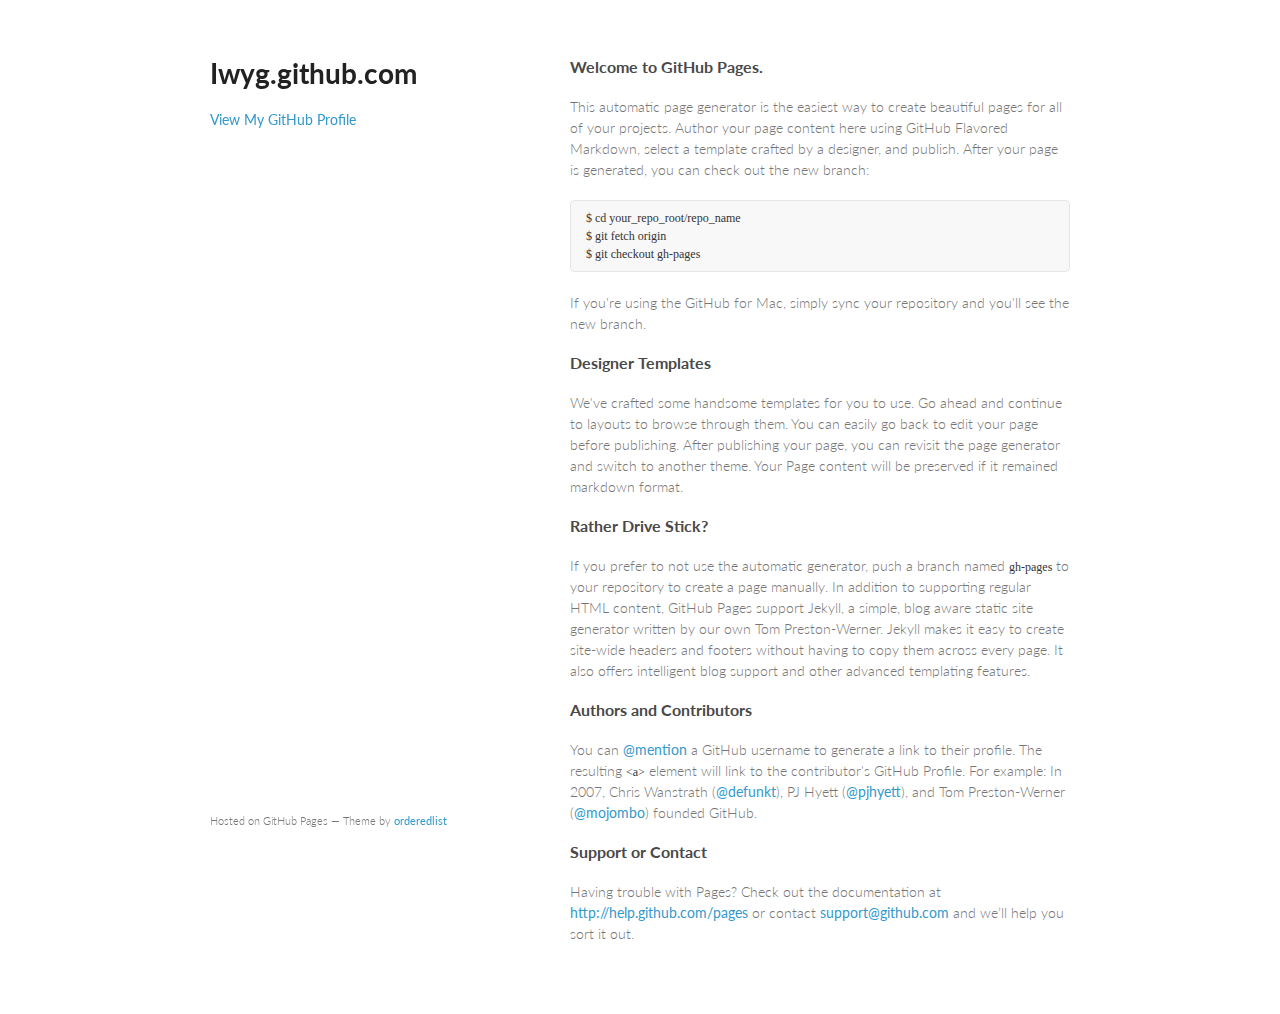
<file: index.html>
<!doctype html>
<html>
  <head>
    <meta charset="utf-8">
    <meta http-equiv="X-UA-Compatible" content="chrome=1">
    <title>Iwyg.github.com by iwyg</title>

    <link rel="stylesheet" href="stylesheets/styles.css">
    <link rel="stylesheet" href="stylesheets/pygment_trac.css">
    <meta name="viewport" content="width=device-width, initial-scale=1, user-scalable=no">
    <!--[if lt IE 9]>
    <script src="//html5shiv.googlecode.com/svn/trunk/html5.js"></script>
    <![endif]-->
  </head>
  <body>
    <div class="wrapper">
      <header>
        <h1>Iwyg.github.com</h1>
        <p></p>


        <p class="view"><a href="https://github.com/iwyg">View My GitHub Profile</a></p>

      </header>
      <section>
        <h3>Welcome to GitHub Pages.</h3>

<p>This automatic page generator is the easiest way to create beautiful pages for all of your projects. Author your page content here using GitHub Flavored Markdown, select a template crafted by a designer, and publish. After your page is generated, you can check out the new branch:</p>

<pre><code>$ cd your_repo_root/repo_name
$ git fetch origin
$ git checkout gh-pages
</code></pre>

<p>If you're using the GitHub for Mac, simply sync your repository and you'll see the new branch.</p>

<h3>Designer Templates</h3>

<p>We've crafted some handsome templates for you to use. Go ahead and continue to layouts to browse through them. You can easily go back to edit your page before publishing. After publishing your page, you can revisit the page generator and switch to another theme. Your Page content will be preserved if it remained markdown format.</p>

<h3>Rather Drive Stick?</h3>

<p>If you prefer to not use the automatic generator, push a branch named <code>gh-pages</code> to your repository to create a page manually. In addition to supporting regular HTML content, GitHub Pages support Jekyll, a simple, blog aware static site generator written by our own Tom Preston-Werner. Jekyll makes it easy to create site-wide headers and footers without having to copy them across every page. It also offers intelligent blog support and other advanced templating features.</p>

<h3>Authors and Contributors</h3>

<p>You can <a href="https://github.com/blog/821" class="user-mention">@mention</a> a GitHub username to generate a link to their profile. The resulting <code>&lt;a&gt;</code> element will link to the contributor's GitHub Profile. For example: In 2007, Chris Wanstrath (<a href="https://github.com/defunkt" class="user-mention">@defunkt</a>), PJ Hyett (<a href="https://github.com/pjhyett" class="user-mention">@pjhyett</a>), and Tom Preston-Werner (<a href="https://github.com/mojombo" class="user-mention">@mojombo</a>) founded GitHub.</p>

<h3>Support or Contact</h3>

<p>Having trouble with Pages? Check out the documentation at <a href="http://help.github.com/pages">http://help.github.com/pages</a> or contact <a href="mailto:support@github.com">support@github.com</a> and we’ll help you sort it out.</p>
      </section>
      <footer>
        <p><small>Hosted on GitHub Pages &mdash; Theme by <a href="https://github.com/orderedlist">orderedlist</a></small></p>
      </footer>
    </div>
    <script src="javascripts/scale.fix.js"></script>
    
  </body>
</html>
</file>
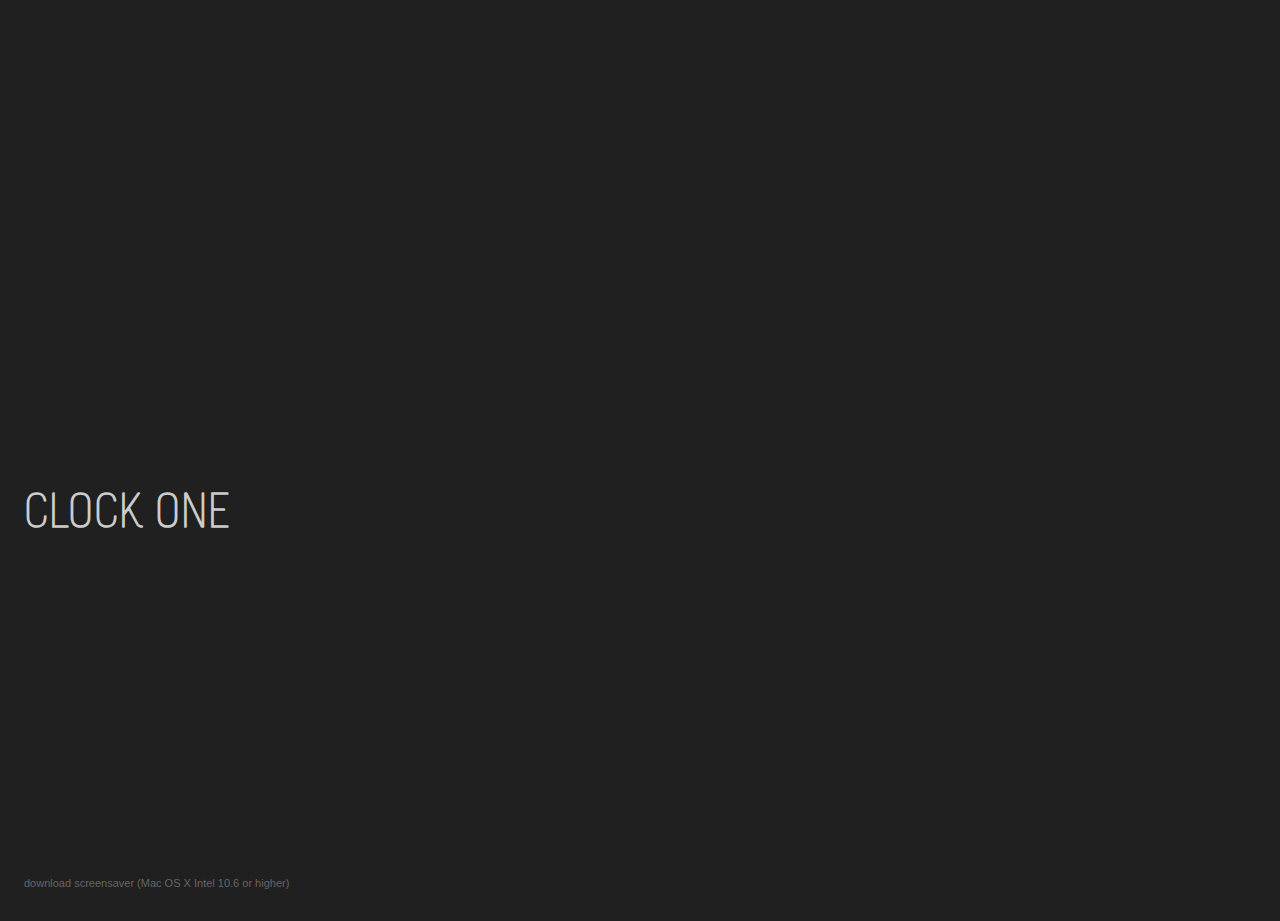
<file: clockone/index.html>
<!DOCTYPE html>
<html manifest="clockone.appcache">
	<head>
		<title>clock one</title>
		<meta name="apple-mobile-web-app-capable" content="yes"/>
		<meta name="apple-mobile-web-app-status-bar-style" content="black"/>
		<meta name = "viewport" content = "width = device-width, initial-scale = 1, maximum-scale = 1, user-scalable = yes"/>
		<link href="css/style.css" rel="stylesheet"/>
		<link rel="apple-touch-icon" sizes="114x114" href="apple-touch-icon-114x114-precomposed.png">
		<script src="js/require.js"></script>
	</head>
	<body class="dark">
		<div id="container">
			<div id="clockcontainer">
				<div id="clockone">
				</div>
				<h1>clock one</h1>
				<h2 id="time"></h2>
			</div>
		</div>
		<div id="footer">
			<a class="download" href="assets/clockone.saver.zip">
			download screensaver (Mac OS X Intel 10.6 or higher)
			</a>
		</div>
		<script src="js/init.js"></script>
	</body>
</html>
</file>
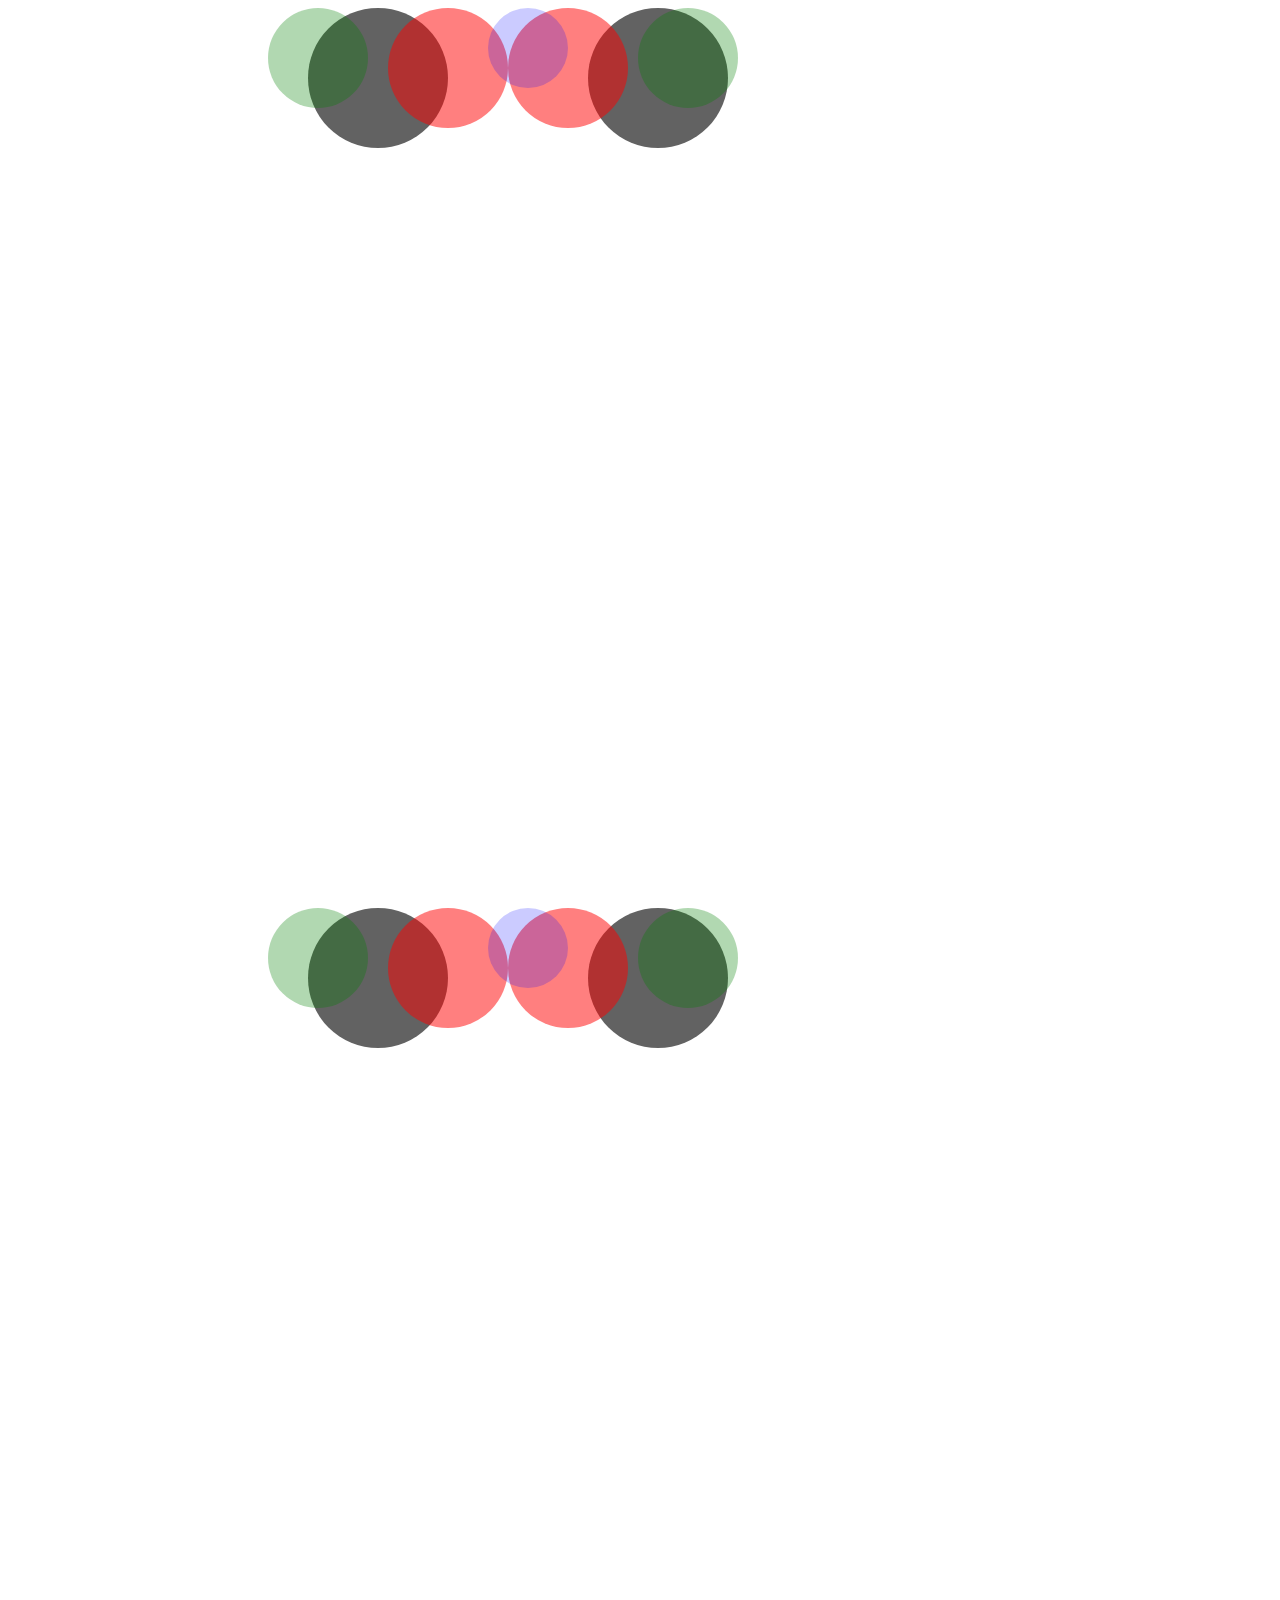
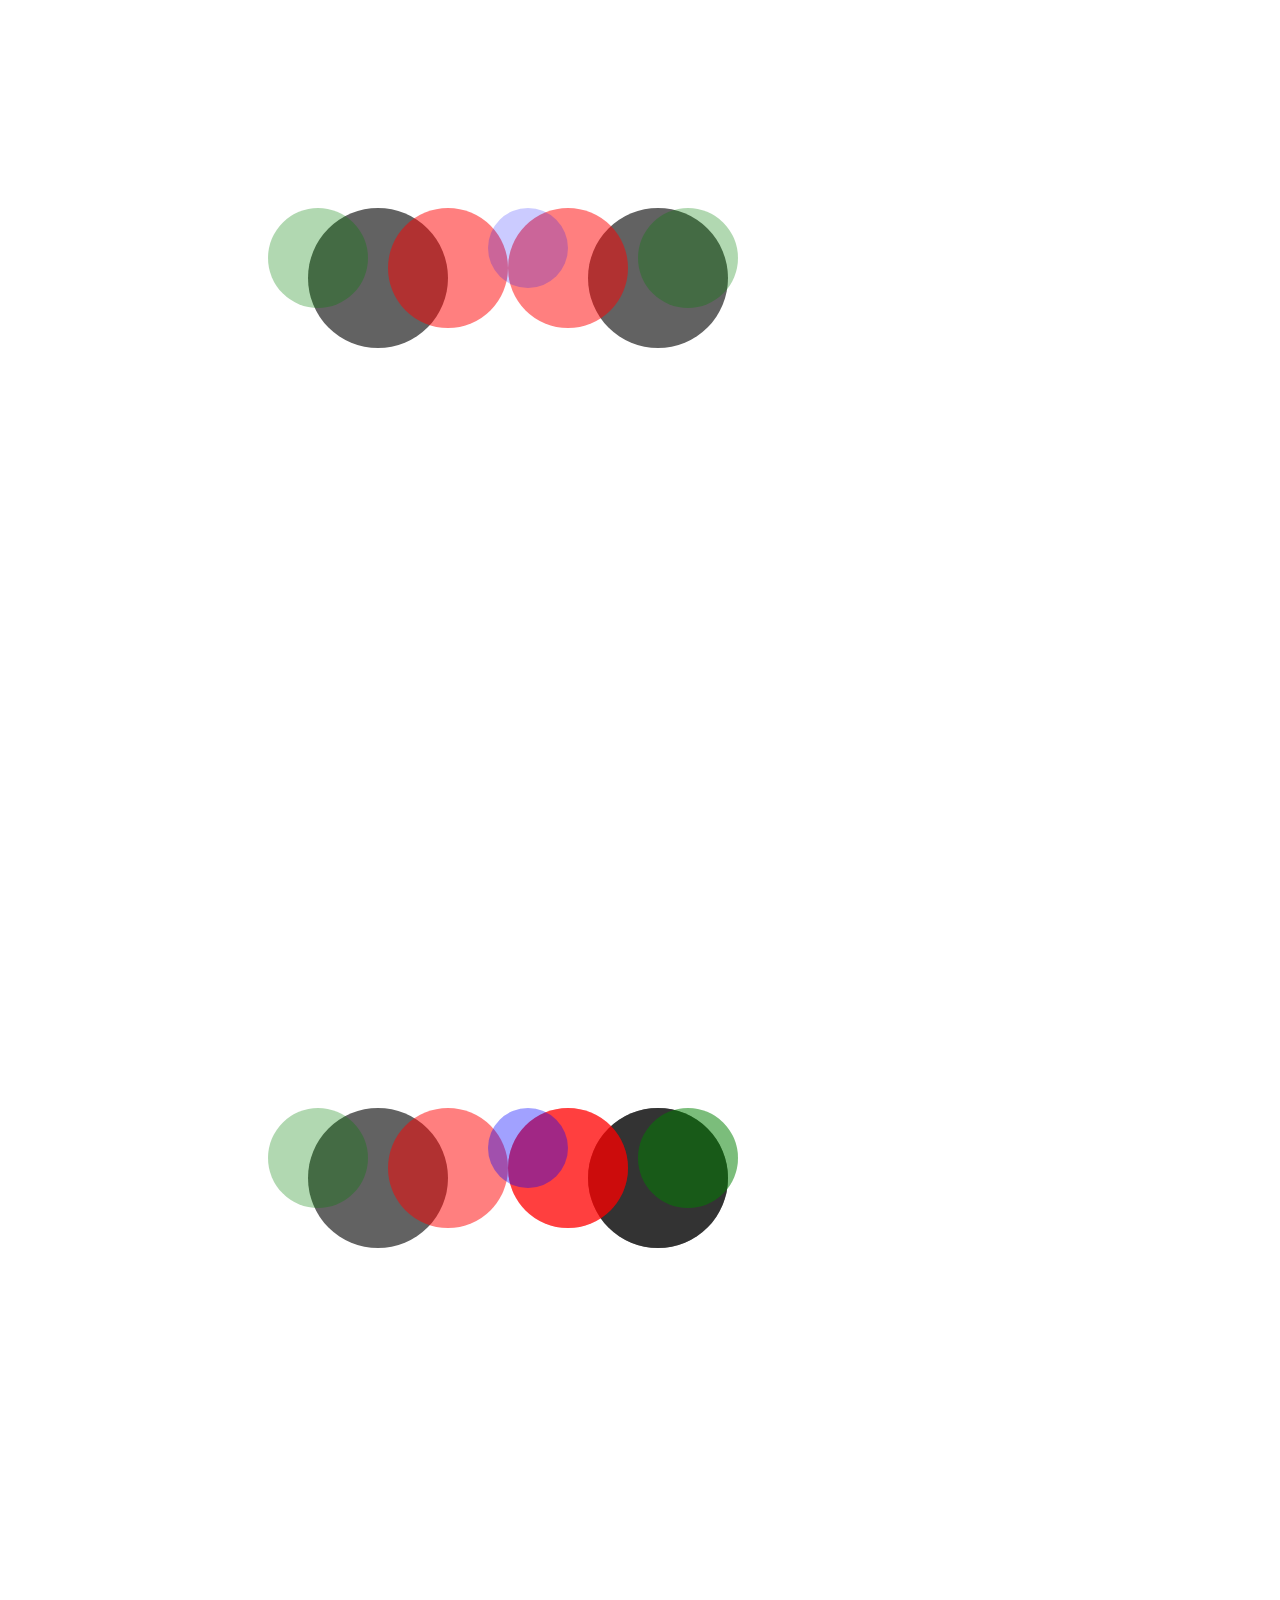
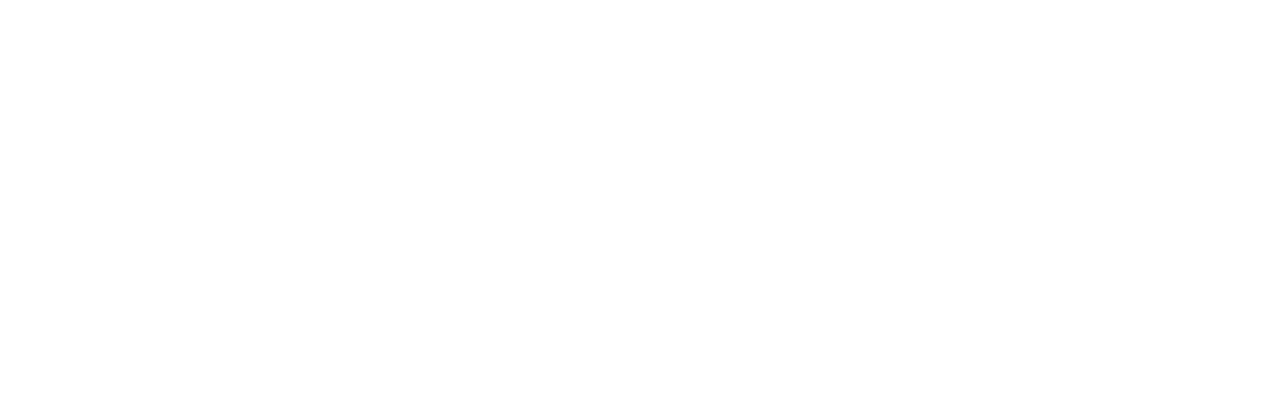
<file: plaxblox/index.html>
<!DOCTYPE html>
<html>
	<head>
		<meta charset="utf-8"/>
		<title>plaxblox demo</title>
		<link href="assets/css/plaxblox.css" rel="stylesheet"/>
		<script src="http://ajax.googleapis.com/ajax/libs/jquery/1.7.2/jquery.min.js"></script>
		<script src="assets/js/jquery.bullseye.js"></script>
		<script src="assets/js/jquery.plaxblox.js"></script>
		<script src="assets/js/plaxblox.init.js"></script>
	</head>
	<body>
		<div id="block1" class="block">
			<div class="layer-1 pos1">
			</div>
			<div class="layer-2 pos1">
			</div>
			<div class="layer-3 pos1">
			</div>
			<div class="layer-1 pos2">
			</div>
			<div class="layer-2 pos2">
			</div>
			<div class="layer-3 pos2">
			</div>
			<div class="layer-4 pos2">
			</div>
		</div>
		<div id="block2" class="block">
			<div class="layer-1 pos1">
			</div>
			<div class="layer-2 pos1">
			</div>
			<div class="layer-3 pos1">
			</div>
			<div class="layer-1 pos2">
			</div>
			<div class="layer-2 pos2">
			</div>
			<div class="layer-3 pos2">
			</div>
			<div class="layer-4 pos2">
			</div>
		</div>
		<div id="block3" class="block">
			<div class="layer-1 pos1">
			</div>
			<div class="layer-2 pos1">
			</div>
			<div class="layer-3 pos1">
			</div>
			<div class="layer-1 pos2">
			</div>
			<div class="layer-2 pos2">
			</div>
			<div class="layer-3 pos2">
			</div>
			<div class="layer-4 pos2">
			</div>
		</div>
		<div id="block4" class="block">
			<div class="layer-1 pos1">
			</div>
			<div class="layer-2 pos1">
			</div>
			<div class="layer-3 pos1">
			</div>
			<div class="layer-1 pos2">
			</div>
			<div class="layer-2 pos2">
			</div>
			<div class="layer-3 pos2">
			</div>
			<div class="layer-4 pos2">
			</div>
			<div class="layer-1 pos3">
			</div>
			<div class="layer-2 pos3">
			</div>
			<div class="layer-3 pos3">
			</div>
			<div class="layer-4 pos3">
		</div>
		<div class="block">
		</div>
	</body>
</html>
</file>
<file: stylesheets/styles.css>
@import url(https://fonts.googleapis.com/css?family=Lato:300italic,700italic,300,700);

body {
  padding:50px;
  font:14px/1.5 Lato, "Helvetica Neue", Helvetica, Arial, sans-serif;
  color:#777;
  font-weight:300;
}

h1, h2, h3, h4, h5, h6 {
  color:#222;
  margin:0 0 20px;
}

p, ul, ol, table, pre, dl {
  margin:0 0 20px;
}

h1, h2, h3 {
  line-height:1.1;
}

h1 {
  font-size:28px;
}

h2 {
  color:#393939;
}

h3, h4, h5, h6 {
  color:#494949;
}

a {
  color:#39c;
  font-weight:400;
  text-decoration:none;
}

a small {
  font-size:11px;
  color:#777;
  margin-top:-0.6em;
  display:block;
}

.wrapper {
  width:860px;
  margin:0 auto;
}

blockquote {
  border-left:1px solid #e5e5e5;
  margin:0;
  padding:0 0 0 20px;
  font-style:italic;
}

code, pre {
  font-family:Monaco, Bitstream Vera Sans Mono, Lucida Console, Terminal;
  color:#333;
  font-size:12px;
}

pre {
  padding:8px 15px;
  background: #f8f8f8;  
  border-radius:5px;
  border:1px solid #e5e5e5;
  overflow-x: auto;
}

table {
  width:100%;
  border-collapse:collapse;
}

th, td {
  text-align:left;
  padding:5px 10px;
  border-bottom:1px solid #e5e5e5;
}

dt {
  color:#444;
  font-weight:700;
}

th {
  color:#444;
}

img {
  max-width:100%;
}

header {
  width:270px;
  float:left;
  position:fixed;
}

header ul {
  list-style:none;
  height:40px;
  
  padding:0;
  
  background: #eee;
  background: -moz-linear-gradient(top, #f8f8f8 0%, #dddddd 100%);
  background: -webkit-gradient(linear, left top, left bottom, color-stop(0%,#f8f8f8), color-stop(100%,#dddddd));
  background: -webkit-linear-gradient(top, #f8f8f8 0%,#dddddd 100%);
  background: -o-linear-gradient(top, #f8f8f8 0%,#dddddd 100%);
  background: -ms-linear-gradient(top, #f8f8f8 0%,#dddddd 100%);
  background: linear-gradient(top, #f8f8f8 0%,#dddddd 100%);
  
  border-radius:5px;
  border:1px solid #d2d2d2;
  box-shadow:inset #fff 0 1px 0, inset rgba(0,0,0,0.03) 0 -1px 0;
  width:270px;
}

header li {
  width:89px;
  float:left;
  border-right:1px solid #d2d2d2;
  height:40px;
}

header ul a {
  line-height:1;
  font-size:11px;
  color:#999;
  display:block;
  text-align:center;
  padding-top:6px;
  height:40px;
}

strong {
  color:#222;
  font-weight:700;
}

header ul li + li {
  width:88px;
  border-left:1px solid #fff;
}

header ul li + li + li {
  border-right:none;
  width:89px;
}

header ul a strong {
  font-size:14px;
  display:block;
  color:#222;
}

section {
  width:500px;
  float:right;
  padding-bottom:50px;
}

small {
  font-size:11px;
}

hr {
  border:0;
  background:#e5e5e5;
  height:1px;
  margin:0 0 20px;
}

footer {
  width:270px;
  float:left;
  position:fixed;
  bottom:50px;
}

@media print, screen and (max-width: 960px) {
  
  div.wrapper {
    width:auto;
    margin:0;
  }
  
  header, section, footer {
    float:none;
    position:static;
    width:auto;
  }
  
  header {
    padding-right:320px;
  }
  
  section {
    border:1px solid #e5e5e5;
    border-width:1px 0;
    padding:20px 0;
    margin:0 0 20px;
  }
  
  header a small {
    display:inline;
  }
  
  header ul {
    position:absolute;
    right:50px;
    top:52px;
  }
}

@media print, screen and (max-width: 720px) {
  body {
    word-wrap:break-word;
  }
  
  header {
    padding:0;
  }
  
  header ul, header p.view {
    position:static;
  }
  
  pre, code {
    word-wrap:normal;
  }
}

@media print, screen and (max-width: 480px) {
  body {
    padding:15px;
  }
  
  header ul {
    display:none;
  }
}

@media print {
  body {
    padding:0.4in;
    font-size:12pt;
    color:#444;
  }
}
</file>
<file: stylesheets/pygment_trac.css>
.highlight  { background: #ffffff; }
.highlight .c { color: #999988; font-style: italic } /* Comment */
.highlight .err { color: #a61717; background-color: #e3d2d2 } /* Error */
.highlight .k { font-weight: bold } /* Keyword */
.highlight .o { font-weight: bold } /* Operator */
.highlight .cm { color: #999988; font-style: italic } /* Comment.Multiline */
.highlight .cp { color: #999999; font-weight: bold } /* Comment.Preproc */
.highlight .c1 { color: #999988; font-style: italic } /* Comment.Single */
.highlight .cs { color: #999999; font-weight: bold; font-style: italic } /* Comment.Special */
.highlight .gd { color: #000000; background-color: #ffdddd } /* Generic.Deleted */
.highlight .gd .x { color: #000000; background-color: #ffaaaa } /* Generic.Deleted.Specific */
.highlight .ge { font-style: italic } /* Generic.Emph */
.highlight .gr { color: #aa0000 } /* Generic.Error */
.highlight .gh { color: #999999 } /* Generic.Heading */
.highlight .gi { color: #000000; background-color: #ddffdd } /* Generic.Inserted */
.highlight .gi .x { color: #000000; background-color: #aaffaa } /* Generic.Inserted.Specific */
.highlight .go { color: #888888 } /* Generic.Output */
.highlight .gp { color: #555555 } /* Generic.Prompt */
.highlight .gs { font-weight: bold } /* Generic.Strong */
.highlight .gu { color: #800080; font-weight: bold; } /* Generic.Subheading */
.highlight .gt { color: #aa0000 } /* Generic.Traceback */
.highlight .kc { font-weight: bold } /* Keyword.Constant */
.highlight .kd { font-weight: bold } /* Keyword.Declaration */
.highlight .kn { font-weight: bold } /* Keyword.Namespace */
.highlight .kp { font-weight: bold } /* Keyword.Pseudo */
.highlight .kr { font-weight: bold } /* Keyword.Reserved */
.highlight .kt { color: #445588; font-weight: bold } /* Keyword.Type */
.highlight .m { color: #009999 } /* Literal.Number */
.highlight .s { color: #d14 } /* Literal.String */
.highlight .na { color: #008080 } /* Name.Attribute */
.highlight .nb { color: #0086B3 } /* Name.Builtin */
.highlight .nc { color: #445588; font-weight: bold } /* Name.Class */
.highlight .no { color: #008080 } /* Name.Constant */
.highlight .ni { color: #800080 } /* Name.Entity */
.highlight .ne { color: #990000; font-weight: bold } /* Name.Exception */
.highlight .nf { color: #990000; font-weight: bold } /* Name.Function */
.highlight .nn { color: #555555 } /* Name.Namespace */
.highlight .nt { color: #000080 } /* Name.Tag */
.highlight .nv { color: #008080 } /* Name.Variable */
.highlight .ow { font-weight: bold } /* Operator.Word */
.highlight .w { color: #bbbbbb } /* Text.Whitespace */
.highlight .mf { color: #009999 } /* Literal.Number.Float */
.highlight .mh { color: #009999 } /* Literal.Number.Hex */
.highlight .mi { color: #009999 } /* Literal.Number.Integer */
.highlight .mo { color: #009999 } /* Literal.Number.Oct */
.highlight .sb { color: #d14 } /* Literal.String.Backtick */
.highlight .sc { color: #d14 } /* Literal.String.Char */
.highlight .sd { color: #d14 } /* Literal.String.Doc */
.highlight .s2 { color: #d14 } /* Literal.String.Double */
.highlight .se { color: #d14 } /* Literal.String.Escape */
.highlight .sh { color: #d14 } /* Literal.String.Heredoc */
.highlight .si { color: #d14 } /* Literal.String.Interpol */
.highlight .sx { color: #d14 } /* Literal.String.Other */
.highlight .sr { color: #009926 } /* Literal.String.Regex */
.highlight .s1 { color: #d14 } /* Literal.String.Single */
.highlight .ss { color: #990073 } /* Literal.String.Symbol */
.highlight .bp { color: #999999 } /* Name.Builtin.Pseudo */
.highlight .vc { color: #008080 } /* Name.Variable.Class */
.highlight .vg { color: #008080 } /* Name.Variable.Global */
.highlight .vi { color: #008080 } /* Name.Variable.Instance */
.highlight .il { color: #009999 } /* Literal.Number.Integer.Long */

.type-csharp .highlight .k { color: #0000FF }
.type-csharp .highlight .kt { color: #0000FF }
.type-csharp .highlight .nf { color: #000000; font-weight: normal }
.type-csharp .highlight .nc { color: #2B91AF }
.type-csharp .highlight .nn { color: #000000 }
.type-csharp .highlight .s { color: #A31515 }
.type-csharp .highlight .sc { color: #A31515 }
</file>
<file: clockone/css/style.css>
/* Generated by Font Squirrel (http://www.fontsquirrel.com) on October 8, 2011 */
@font-face {
  font-family: 'MelbourneLight';
  src: url('assets/fonts/melbourne_light-webfont.eot');
  src: local('☺'), url('assets/fonts/melbourne_light-webfont.woff') format('woff'), url('assets/fonts/melbourne_light-webfont.ttf') format('truetype'), url('assets/fonts/melbourne_light-webfont.svg#MelbourneLight') format('svg');
  font-weight: light;
  font-style: normal;
}
@font-face {
  font-family: 'MelbourneRegular';
  src: url('assets/fonts/melbourne_reg-webfont.eot');
  src: local('☺'), url('assets/fonts/melbourne_reg-webfont.woff') format('woff'), url('assets/fonts/melbourne_reg-webfont.ttf') format('truetype'), url('assets/fonts/melbourne_reg-webfont.svg#MelbourneRegular') format('svg');
  font-weight: normal;
  font-style: normal;
}
@font-face {
  font-family: 'MelbourneBold';
  src: url('assets/fonts/melbourne_bold-webfont.eot');
  src: local('☺'), url('assets/fonts/melbourne_bold-webfont.woff') format('woff'), url('assets/fonts/melbourne_bold-webfont.ttf') format('truetype'), url('assets/fonts/melbourne_bold-webfont.svg#MelbourneBold') format('svg');
  font-weight: normal;
  font-style: normal;
}
html,
body,
div,
ul,
ol {
  margin: 0;
  padding: 0;
}
html {
  font-family: 'MelbourneLight', Sans-serif;
}
html, body {
  height: 100%;
  width: 100%;
  line-height: 1.34;
}
h1,
h2,
h3,
h4,
h5,
h6 {
  text-transform: uppercase;
  margin: 0;
}
h1 {
  padding-top: 28px;
  font-size: 48px;
  line-height: 1.1;
}
h2 {
  font-size: 32px;
  line-height: 1.1;
}
#container {
  margin-left: 24px;
  margin-right: 24px;
  position: relative;
  height: 100%;
}
#clockcontainer {
  height: 180px;
  position: relative;
  top: 50%;
  margin-top: -30px;
}
.clockone {
  font-family: 'MelbourneRegular', Sans-serif;
  width: 0;
  font-size: 11px;
  height: 10px;
  margin: 2px 0;
  overflow: hidden;
  -webkit-transition: width 0.2s cubic-bezier(0.9, 0.5, 0.1, 0.9);
  -moz-transition: width 0.2s cubic-bezier(0.9, 0.5, 0.1, 0.9);
  -ms-transition: width 0.2s cubic-bezier(0.9, 0.5, 0.1, 0.9);
  -o-transition: width 0.2s cubic-bezier(0.9, 0.5, 0.1, 0.9);
  transition: width 0.2s cubic-bezier(0.9, 0.5, 0.1, 0.9);
  -webkit-border-radius: 5px;
  -moz-border-radius: 5px;
  border-radius: 5px;
  -moz-background-clip: padding;
  -webkit-background-clip: padding-box;
  background-clip: padding-box;
}
.clockone p {
  height: 100%;
  margin: 0 6px;
  padding: 0 3px;
  float: right;
  background: #fff;
  line-height: 11px;
}
.download {
  font-size: 11px;
  font-family: Sans-Serif;
  margin-left: 24px;
  color: #666;
  text-decoration: none;
  border-bottom: 1px solid transparent;
}
.download:hover {
  border-bottom: 1px solid #555;
}
.light {
  color: #606060;
}
.light .clockone.hours {
  background: #202020;
  color: #202020;
}
.light .clockone.minutes {
  background: #535353;
  color: #535353;
}
.light .clockone.seconds {
  background: #868686;
  color: #535353;
}
.dark {
  color: #ccc;
  background: #202020;
}
.dark .clockone.hours {
  background: #f5f5f5;
  color: #f5f5f5;
}
.dark .clockone.minutes {
  background: #c2c2c2;
  color: #c2c2c2;
}
.dark .clockone.seconds {
  background: #8f8f8f;
  color: #c2c2c2;
}
.dark .clockone p {
  background: #202020;
}
</file>
<file: plaxblox/assets/css/plaxblox.css>
/* -------------------------
 * $bundle fx: transition
 * ------------------------*/
/* -------------------------
 * $bundle fx: transform
 * ------------------------*/
html, body {
  height: 100%;
  width: 100%; }

.block {
  height: 100%;
  width: 960px;
  margin: auto;
  position: relative; }

.layer-1,
.layer-2,
.layer-3,
.layer-4 {
  position: absolute; }

.layer-1 {
  width: 140px;
  height: 140px;
  z-index: 1;
  background: #202020;
  /** 
   * -------------------------
   * $bundle style: opcaity
   * ------------------------
   */
  -webkit-opacity: 0.7;
  -moz-opacity: 0.7;
  -o-opacity: 0.7;
  opacity: 0.7;
  /* -------------------------
  * $bundle style: border-radius
  * ------------------------*/
  -webkit-border-radius: 70px;
  -moz-border-radius: 70px;
  border-radius: 70px;
  -webkit-background-clip: padding-box;
  -moz-background-clip: padding;
  background-clip: padding-box; }
  .layer-1.pos1 {
    left: 140px; }
  .layer-1.pos2, .layer-1.pos3 {
    left: 420px; }

.layer-2 {
  width: 120px;
  height: 120px;
  /** 
   * -------------------------
   * $bundle style: opcaity
   * ------------------------
   */
  -webkit-opacity: 0.5;
  -moz-opacity: 0.5;
  -o-opacity: 0.5;
  opacity: 0.5;
  /* -------------------------
  * $bundle style: border-radius
  * ------------------------*/
  -webkit-border-radius: 60px;
  -moz-border-radius: 60px;
  border-radius: 60px;
  -webkit-background-clip: padding-box;
  -moz-background-clip: padding;
  background-clip: padding-box;
  z-index: 2;
  background: red; }
  .layer-2.pos1 {
    left: 220px; }
  .layer-2.pos2, .layer-2.pos3 {
    left: 340px; }

.layer-3 {
  width: 100px;
  height: 100px;
  /** 
   * -------------------------
   * $bundle style: opcaity
   * ------------------------
   */
  -webkit-opacity: 0.3;
  -moz-opacity: 0.3;
  -o-opacity: 0.3;
  opacity: 0.3;
  z-index: 3;
  background: green;
  /* -------------------------
  * $bundle style: border-radius
  * ------------------------*/
  -webkit-border-radius: 50px;
  -moz-border-radius: 50px;
  border-radius: 50px;
  -webkit-background-clip: padding-box;
  -moz-background-clip: padding;
  background-clip: padding-box; }
  .layer-3.pos1 {
    left: 100px; }
  .layer-3.pos2, .layer-3.pos3 {
    left: 470px; }

.layer-4 {
  width: 80px;
  height: 80px;
  /** 
   * -------------------------
   * $bundle style: opcaity
   * ------------------------
   */
  -webkit-opacity: 0.2;
  -moz-opacity: 0.2;
  -o-opacity: 0.2;
  opacity: 0.2;
  z-index: 3;
  background: blue;
  /* -------------------------
  * $bundle style: border-radius
  * ------------------------*/
  -webkit-border-radius: 40px;
  -moz-border-radius: 40px;
  border-radius: 40px;
  -webkit-background-clip: padding-box;
  -moz-background-clip: padding;
  background-clip: padding-box; }
  .layer-4.pos1 {
    left: 200px; }
  .layer-4.pos2, .layer-4.pos3 {
    left: 320px; }
</file>
